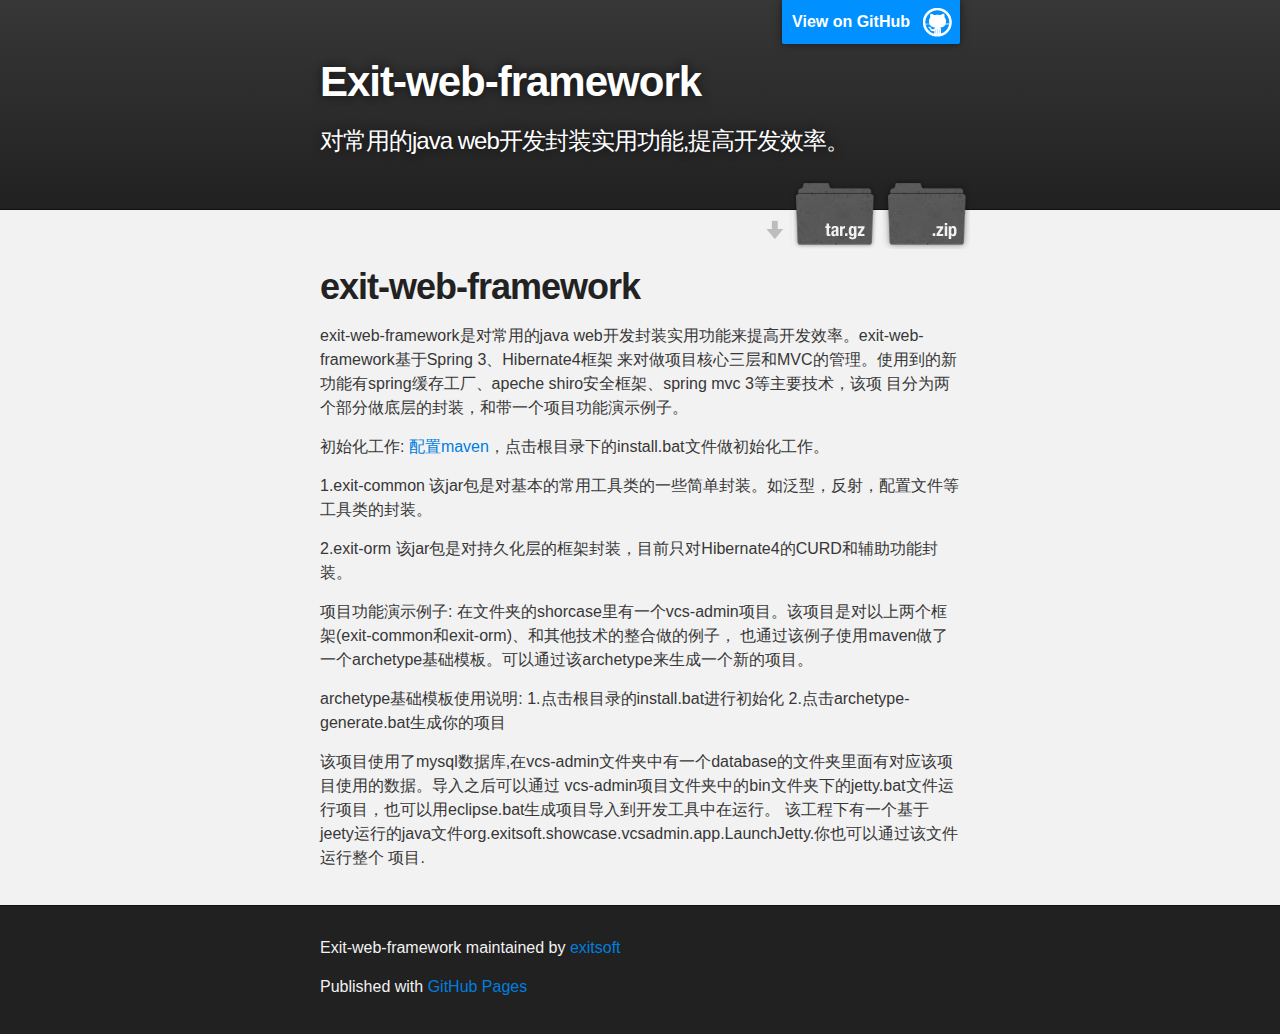
<file: index.html>
<!DOCTYPE html>
<html>

  <head>
    <meta charset='utf-8' />
    <meta http-equiv="X-UA-Compatible" content="chrome=1" />
    <meta name="description" content="Exit-web-framework : 对常用的java web开发封装实用功能,提高开发效率。" />

    <link rel="stylesheet" type="text/css" media="screen" href="stylesheets/stylesheet.css">

    <title>Exit-web-framework</title>
  </head>

  <body>

    <!-- HEADER -->
    <div id="header_wrap" class="outer">
        <header class="inner">
          <a id="forkme_banner" href="https://github.com/exitsoft/exit-web-framework">View on GitHub</a>

          <h1 id="project_title">Exit-web-framework</h1>
          <h2 id="project_tagline">对常用的java web开发封装实用功能,提高开发效率。</h2>

            <section id="downloads">
              <a class="zip_download_link" href="https://github.com/exitsoft/exit-web-framework/zipball/master">Download this project as a .zip file</a>
              <a class="tar_download_link" href="https://github.com/exitsoft/exit-web-framework/tarball/master">Download this project as a tar.gz file</a>
            </section>
        </header>
    </div>

    <!-- MAIN CONTENT -->
    <div id="main_content_wrap" class="outer">
      <section id="main_content" class="inner">
        <h1>exit-web-framework </h1>

<p>exit-web-framework是对常用的java web开发封装实用功能来提高开发效率。exit-web-framework基于Spring 3、Hibernate4框架
来对做项目核心三层和MVC的管理。使用到的新功能有spring缓存工厂、apeche shiro安全框架、spring mvc 3等主要技术，该项
目分为两个部分做底层的封装，和带一个项目功能演示例子。</p>

<p>初始化工作:
<a href="http://maven.apache.org/">配置maven</a>，点击根目录下的install.bat文件做初始化工作。</p>

<p>1.exit-common
该jar包是对基本的常用工具类的一些简单封装。如泛型，反射，配置文件等工具类的封装。</p>

<p>2.exit-orm
该jar包是对持久化层的框架封装，目前只对Hibernate4的CURD和辅助功能封装。</p>

<p>项目功能演示例子:
在文件夹的shorcase里有一个vcs-admin项目。该项目是对以上两个框架(exit-common和exit-orm)、和其他技术的整合做的例子，
也通过该例子使用maven做了一个archetype基础模板。可以通过该archetype来生成一个新的项目。</p>

<p>archetype基础模板使用说明:
1.点击根目录的install.bat进行初始化
2.点击archetype-generate.bat生成你的项目</p>

<p>该项目使用了mysql数据库,在vcs-admin文件夹中有一个database的文件夹里面有对应该项目使用的数据。导入之后可以通过
vcs-admin项目文件夹中的bin文件夹下的jetty.bat文件运行项目，也可以用eclipse.bat生成项目导入到开发工具中在运行。
该工程下有一个基于jeety运行的java文件org.exitsoft.showcase.vcsadmin.app.LaunchJetty.你也可以通过该文件运行整个
项目.</p>
      </section>
    </div>

    <!-- FOOTER  -->
    <div id="footer_wrap" class="outer">
      <footer class="inner">
        <p class="copyright">Exit-web-framework maintained by <a href="https://github.com/exitsoft">exitsoft</a></p>
        <p>Published with <a href="http://pages.github.com">GitHub Pages</a></p>
      </footer>
    </div>

    

  </body>
</html>
</file>
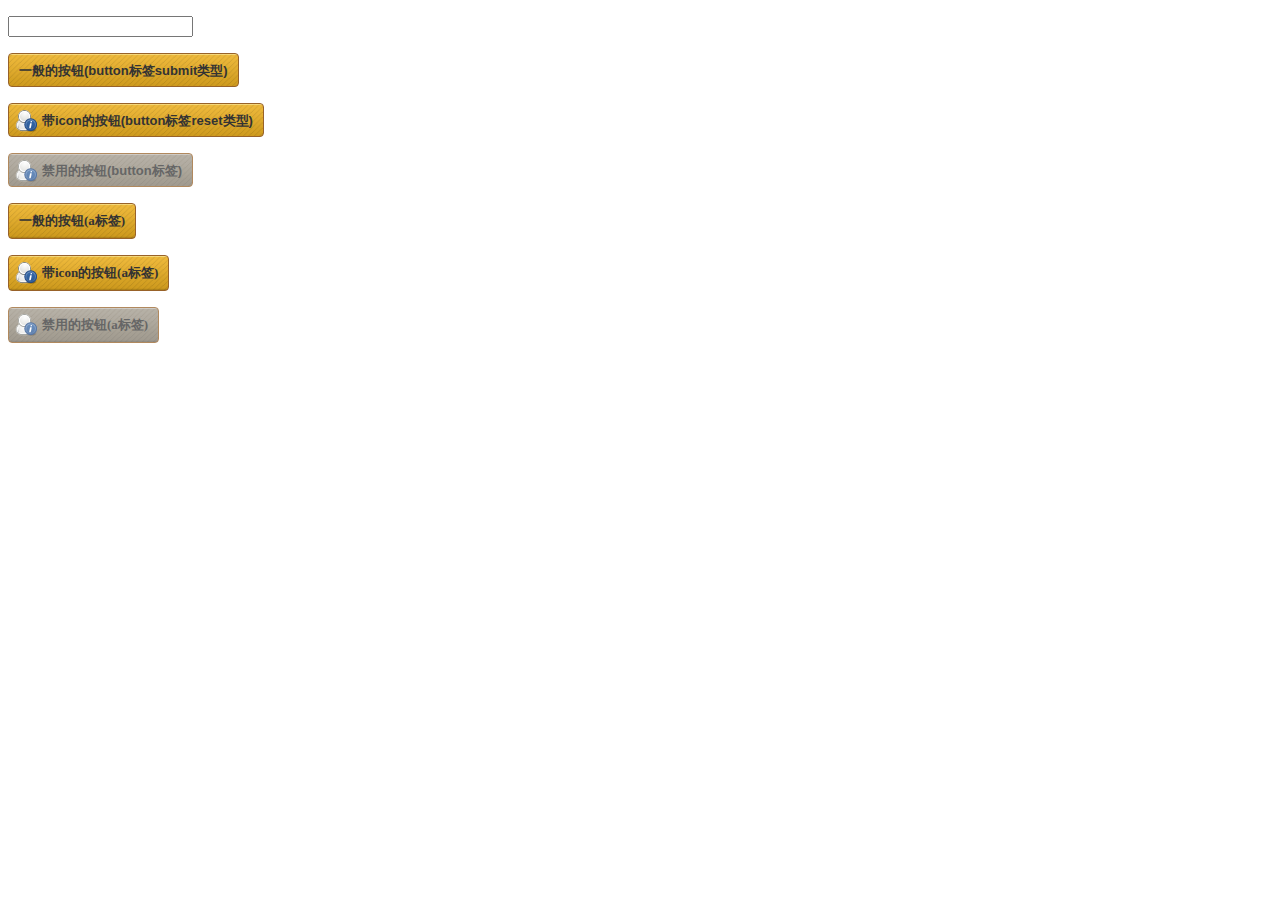
<file: exit-ui/examples/button/button.html>
<!DOCTYPE html PUBLIC "-//W3C//DTD XHTML 1.0 Transitional//EN" "http://www.w3.org/TR/xhtml1/DTD/xhtml1-transitional.dtd">
<html xmlns="http://www.w3.org/1999/xhtml">
<head>
<meta http-equiv="Content-Type" content="text/html; charset=gb2312" />
<title>�ޱ����ĵ�</title>
<link href="../../resources/css/basic/jquery.ui.core.css" rel="stylesheet" type="text/css" />
<link href="../../resources/css/basic/jquery.ui.theme.default.css" rel="stylesheet" type="text/css" />
<link href="../../resources/css/exit/exit.ui.button.css" rel="stylesheet" type="text/css" />
<style type="text/css">
.user_icon {
	background-image: url(user_icon.png);
}
</style>

<script type="text/javascript" src="../../jquery-1.7.2.js"></script>
<script type="text/javascript" src="../../src/basic/jquery.ui.core.js"></script>
<script type="text/javascript" src="../../src/basic/jquery.ui.widget.js"></script>
<script type="text/javascript" src="../../src/external/jquery-external.js"></script>
<script type="text/javascript" src="../../src/ui/exit.ui.button.js"></script>

<script type="text/javascript">
	$(document).ready(function(){
			var buttons = $("button");
			$(buttons[0]).button();
			$(buttons[1]).button({icon:"user_icon"});
			$(buttons[2]).button({icon:"user_icon",disabled:true});
			var a = $("a");
			$(a[0]).button();
			$(a[1]).button({icon:"user_icon"});
			$(a[2]).button({icon:"user_icon",disabled:true});
	});
</script>
</head>


<body>
	<form action="#" method="get">
    	<p>
        	<input name="vincent"/>
        </p>
    	<p>
            <button type="submit">
                һ��İ�ť(button��ǩsubmit����)
            </button>
        </p>
        <p>
            <button type="reset">
                ��icon�İ�ť(button��ǩreset����)
            </button>
		</p>
    </form>
	
    <p>
    	<span class="ui-button-ie6-border">
            <button>
                ���õİ�ť(button��ǩ)
            </button>
        </span>
	</p>
	<p>
		<a >
			һ��İ�ť(a��ǩ)
		</a>
	</p>
	<p>
		<a>
			��icon�İ�ť(a��ǩ)
		</a>
	</p>
    <p>
		<a >
			���õİ�ť(a��ǩ)
		</a>
	</p>
    
</body>
</html>
</file>
<file: stylesheets/stylesheet.css>
/*******************************************************************************
Slate Theme for Github Pages
by Jason Costello, @jsncostello
*******************************************************************************/

@import url(pygment_trac.css);

/*******************************************************************************
MeyerWeb Reset
*******************************************************************************/

html, body, div, span, applet, object, iframe,
h1, h2, h3, h4, h5, h6, p, blockquote, pre,
a, abbr, acronym, address, big, cite, code,
del, dfn, em, img, ins, kbd, q, s, samp,
small, strike, strong, sub, sup, tt, var,
b, u, i, center,
dl, dt, dd, ol, ul, li,
fieldset, form, label, legend,
table, caption, tbody, tfoot, thead, tr, th, td,
article, aside, canvas, details, embed,
figure, figcaption, footer, header, hgroup,
menu, nav, output, ruby, section, summary,
time, mark, audio, video {
  margin: 0;
  padding: 0;
  border: 0;
  font: inherit;
  vertical-align: baseline;
}

/* HTML5 display-role reset for older browsers */
article, aside, details, figcaption, figure,
footer, header, hgroup, menu, nav, section {
  display: block;
}

ol, ul {
  list-style: none;
}

blockquote, q {
}

table {
  border-collapse: collapse;
  border-spacing: 0;
}

a:focus {
  outline: none;
}

/*******************************************************************************
Theme Styles
*******************************************************************************/

body {
  box-sizing: border-box;
  color:#373737;
  background: #212121;
  font-size: 16px;
  font-family: 'Myriad Pro', Calibri, Helvetica, Arial, sans-serif;
  line-height: 1.5;
  -webkit-font-smoothing: antialiased;
}

h1, h2, h3, h4, h5, h6 {
  margin: 10px 0;
  font-weight: 700;
  color:#222222;
  font-family: 'Lucida Grande', 'Calibri', Helvetica, Arial, sans-serif;
  letter-spacing: -1px;
}

h1 {
  font-size: 36px;
  font-weight: 700;
}

h2 {
  padding-bottom: 10px;
  font-size: 32px;
  background: url('../images/bg_hr.png') repeat-x bottom;
}

h3 {
  font-size: 24px;
}

h4 {
  font-size: 21px;
}

h5 {
  font-size: 18px;
}

h6 {
  font-size: 16px;
}

p {
  margin: 10px 0 15px 0;
}

footer p {
  color: #f2f2f2;
}

a {
  text-decoration: none;
  color: #007edf;
  text-shadow: none;

  transition: color 0.5s ease;
  transition: text-shadow 0.5s ease;
  -webkit-transition: color 0.5s ease;
  -webkit-transition: text-shadow 0.5s ease;
  -moz-transition: color 0.5s ease;
  -moz-transition: text-shadow 0.5s ease;
  -o-transition: color 0.5s ease;
  -o-transition: text-shadow 0.5s ease;
  -ms-transition: color 0.5s ease;
  -ms-transition: text-shadow 0.5s ease;
}

#main_content a:hover {
  color: #0069ba;
  text-shadow: #0090ff 0px 0px 2px;
}

footer a:hover {
  color: #43adff;
  text-shadow: #0090ff 0px 0px 2px;
}

em {
  font-style: italic;
}

strong {
  font-weight: bold;
}

img {
  position: relative;
  margin: 0 auto;
  max-width: 739px;
  padding: 5px;
  margin: 10px 0 10px 0;
  border: 1px solid #ebebeb;

  box-shadow: 0 0 5px #ebebeb;
  -webkit-box-shadow: 0 0 5px #ebebeb;
  -moz-box-shadow: 0 0 5px #ebebeb;
  -o-box-shadow: 0 0 5px #ebebeb;
  -ms-box-shadow: 0 0 5px #ebebeb;
}

pre, code {
  width: 100%;
  color: #222;
  background-color: #fff;

  font-family: Monaco, "Bitstream Vera Sans Mono", "Lucida Console", Terminal, monospace;
  font-size: 14px;

  border-radius: 2px;
  -moz-border-radius: 2px;
  -webkit-border-radius: 2px;



}

pre {
  width: 100%;
  padding: 10px;
  box-shadow: 0 0 10px rgba(0,0,0,.1);
  overflow: auto;
}

code {
  padding: 3px;
  margin: 0 3px;
  box-shadow: 0 0 10px rgba(0,0,0,.1);
}

pre code {
  display: block;
  box-shadow: none;
}

blockquote {
  color: #666;
  margin-bottom: 20px;
  padding: 0 0 0 20px;
  border-left: 3px solid #bbb;
}

ul, ol, dl {
  margin-bottom: 15px
}

ul li {
  list-style: inside;
  padding-left: 20px;
}

ol li {
  list-style: decimal inside;
  padding-left: 20px;
}

dl dt {
  font-weight: bold;
}

dl dd {
  padding-left: 20px;
  font-style: italic;
}

dl p {
  padding-left: 20px;
  font-style: italic;
}

hr {
  height: 1px;
  margin-bottom: 5px;
  border: none;
  background: url('../images/bg_hr.png') repeat-x center;
}

table {
  border: 1px solid #373737;
  margin-bottom: 20px;
  text-align: left;
 }

th {
  font-family: 'Lucida Grande', 'Helvetica Neue', Helvetica, Arial, sans-serif;
  padding: 10px;
  background: #373737;
  color: #fff;
 }

td {
  padding: 10px;
  border: 1px solid #373737;
 }

form {
  background: #f2f2f2;
  padding: 20px;
}

img {
  width: 100%;
  max-width: 100%;
}

/*******************************************************************************
Full-Width Styles
*******************************************************************************/

.outer {
  width: 100%;
}

.inner {
  position: relative;
  max-width: 640px;
  padding: 20px 10px;
  margin: 0 auto;
}

#forkme_banner {
  display: block;
  position: absolute;
  top:0;
  right: 10px;
  z-index: 10;
  padding: 10px 50px 10px 10px;
  color: #fff;
  background: url('../images/blacktocat.png') #0090ff no-repeat 95% 50%;
  font-weight: 700;
  box-shadow: 0 0 10px rgba(0,0,0,.5);
  border-bottom-left-radius: 2px;
  border-bottom-right-radius: 2px;
}

#header_wrap {
  background: #212121;
  background: -moz-linear-gradient(top, #373737, #212121);
  background: -webkit-linear-gradient(top, #373737, #212121);
  background: -ms-linear-gradient(top, #373737, #212121);
  background: -o-linear-gradient(top, #373737, #212121);
  background: linear-gradient(top, #373737, #212121);
}

#header_wrap .inner {
  padding: 50px 10px 30px 10px;
}

#project_title {
  margin: 0;
  color: #fff;
  font-size: 42px;
  font-weight: 700;
  text-shadow: #111 0px 0px 10px;
}

#project_tagline {
  color: #fff;
  font-size: 24px;
  font-weight: 300;
  background: none;
  text-shadow: #111 0px 0px 10px;
}

#downloads {
  position: absolute;
  width: 210px;
  z-index: 10;
  bottom: -40px;
  right: 0;
  height: 70px;
  background: url('../images/icon_download.png') no-repeat 0% 90%;
}

.zip_download_link {
  display: block;
  float: right;
  width: 90px;
  height:70px;
  text-indent: -5000px;
  overflow: hidden;
  background: url(../images/sprite_download.png) no-repeat bottom left;
}

.tar_download_link {
  display: block;
  float: right;
  width: 90px;
  height:70px;
  text-indent: -5000px;
  overflow: hidden;
  background: url(../images/sprite_download.png) no-repeat bottom right;
  margin-left: 10px;
}

.zip_download_link:hover {
  background: url(../images/sprite_download.png) no-repeat top left;
}

.tar_download_link:hover {
  background: url(../images/sprite_download.png) no-repeat top right;
}

#main_content_wrap {
  background: #f2f2f2;
  border-top: 1px solid #111;
  border-bottom: 1px solid #111;
}

#main_content {
  padding-top: 40px;
}

#footer_wrap {
  background: #212121;
}



/*******************************************************************************
Small Device Styles
*******************************************************************************/

@media screen and (max-width: 480px) {
  body {
    font-size:14px;
  }

  #downloads {
    display: none;
  }

  .inner {
    min-width: 320px;
    max-width: 480px;
  }

  #project_title {
  font-size: 32px;
  }

  h1 {
    font-size: 28px;
  }

  h2 {
    font-size: 24px;
  }

  h3 {
    font-size: 21px;
  }

  h4 {
    font-size: 18px;
  }

  h5 {
    font-size: 14px;
  }

  h6 {
    font-size: 12px;
  }

  code, pre {
    min-width: 320px;
    max-width: 480px;
    font-size: 11px;
  }

}
</file>
<file: exit-ui/resources/css/exit/exit.ui.button.css>
.ui-button {
	background-image: url(../../images/default/button-bg.png);
	height: 34px;
	display: inline-block;
	cursor: pointer;
	text-align: center;
	padding:0px;
	border:0 none;
	overflow: visible;
	background-repeat: repeat-x;
}

.ui-button-text {
	display:block;
	color: #333;
	font-weight:bold;
	font-size:13px;
	line-height:34px;
	*line-height:33px;/*for ie 6 7*/
}

.ui-button-text-only {
	margin:0px 10px 0px 10px;
}

.ui-button-icon-only {
	margin:0px 10px 0px 5px;
	padding:0px 0px 0px 28px;
	background-repeat: no-repeat;
	background-position: left center;
}

.ui-button.ui-state-default {
	border: 1px solid #986229;
	_border:0 none;
}

.ui-button-ie-border {
	border: 1px solid #986229;
	display:inline-block;
}

.ui-button.ui-state-hover, .ui-button.ui-state-focus{
	background-position: 0px -34px;
	
}

.ui-button.ui-state-active{
	background-position: 0px -68px;
}

.ui-button.ui-state-disabled{
	background-position: 0px -102px;
	opacity: .75; 
	filter:none;
	background-image: url(../../images/default/button-bg.png); 
}

button.ui-button::-moz-focus-inner { 
	border: 0; padding: 0; 
}
</file>
